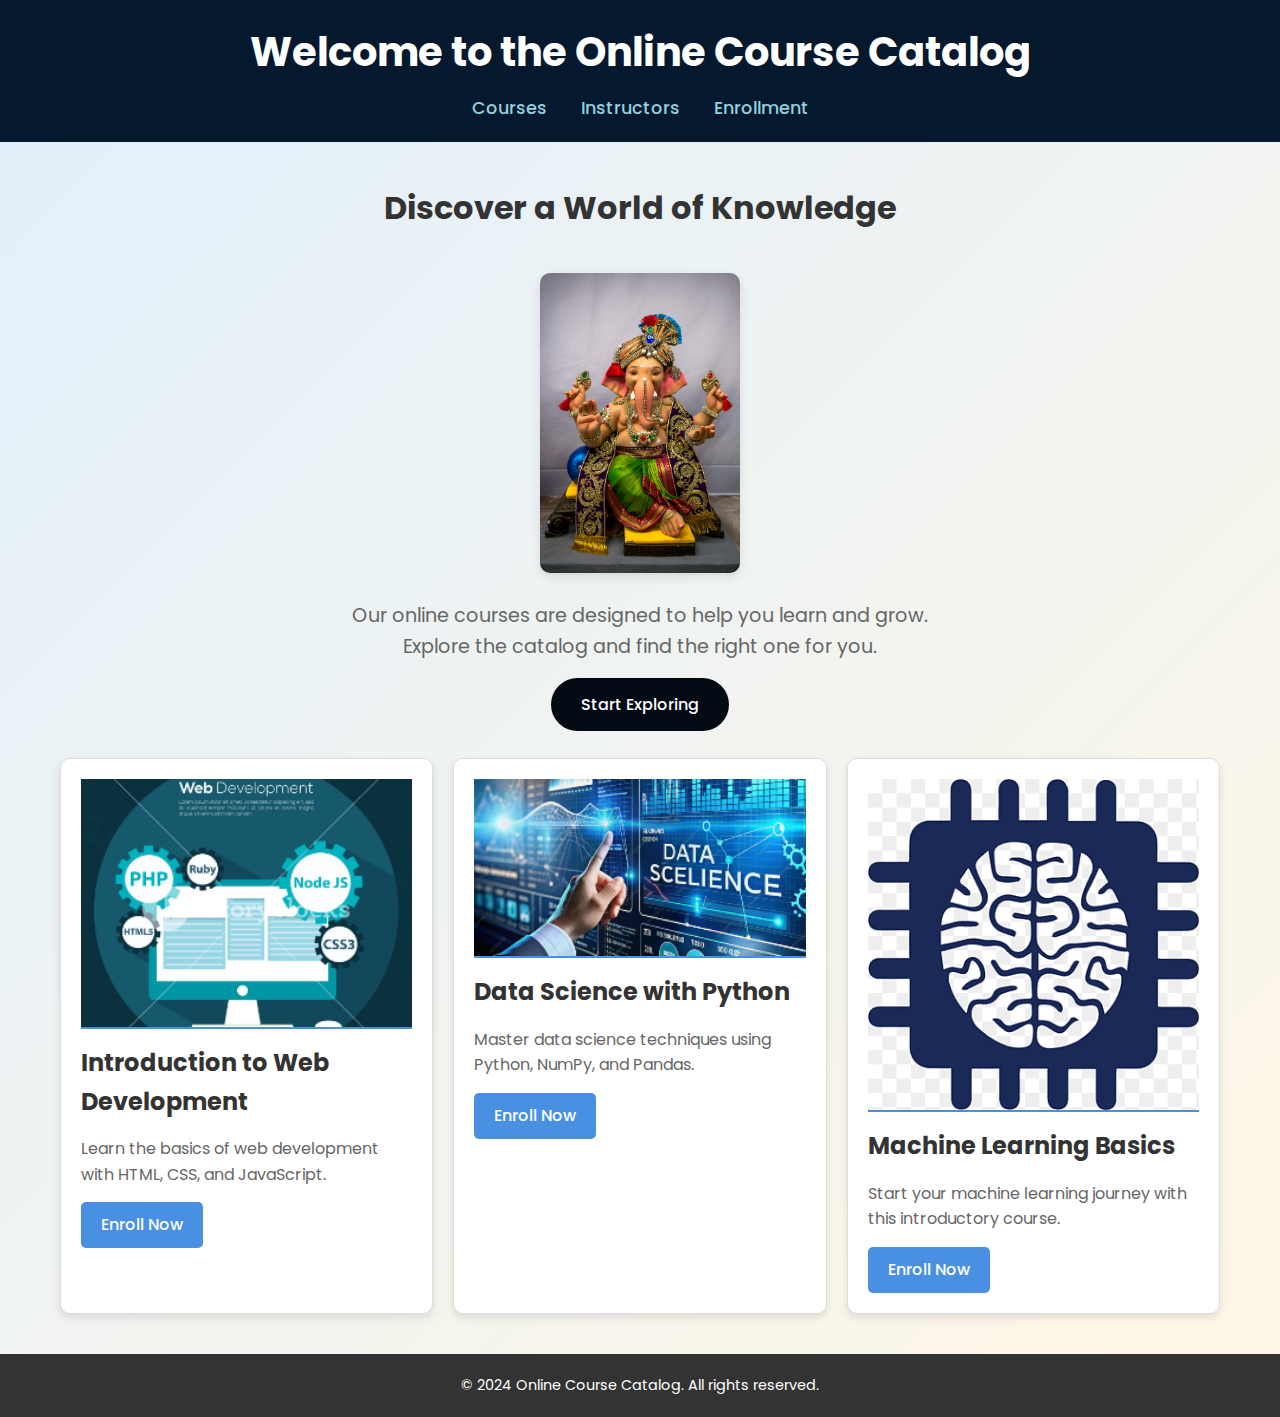
<file: src/main/webapp/index.html>
<!DOCTYPE html>
<html lang="en">
<head>
    <meta charset="UTF-8">
    <meta name="viewport" content="width=device-width, initial-scale=1.0">
    <title>Online Course Catalog</title>
    <link rel="stylesheet" href="styles.css">
    <link href="https://fonts.googleapis.com/css2?family=Poppins:wght@300;500;700&display=swap" rel="stylesheet">
</head>
<body>
    <header class="header">
        <div class="container">
            <h1>Welcome to the Online Course Catalog</h1>
            <nav class="nav">
                <a href="courses.html" class="nav-link">Courses</a>
                <a href="instructors.html" class="nav-link">Instructors</a>
                <a href="enrollment.html" class="nav-link">Enrollment</a>
            </nav>
        </div>
    </header>

    <main class="main-content">
        <section class="intro">
            <h2>Discover a World of Knowledge</h2>
            <img src="ganesh image.jpg" class="logo" alt="Ganesh Logo">
            <p>Our online courses are designed to help you learn and grow. Explore the catalog and find the right one for you.</p>
            <a href="courses.html" class="button">Start Exploring</a>
        </section>

        <!-- New Course Cards Section -->
        <section class="course-section">
            <div class="course-card">
                <img src="course1.jpg" alt="Course 1">
                <h3>Introduction to Web Development</h3>
                <p>Learn the basics of web development with HTML, CSS, and JavaScript.</p>
                <a href="course-details.html">Enroll Now</a>
            </div>
            <div class="course-card">
                <img src="course2.jpg" alt="Course 2">
                <h3>Data Science with Python</h3>
                <p>Master data science techniques using Python, NumPy, and Pandas.</p>
                <a href="course-details.html">Enroll Now</a>
            </div>
            <div class="course-card">
                <img src="course3.png" style="size:0cap;" alt="Course 3">
                <h3>Machine Learning Basics</h3>
                <p>Start your machine learning journey with this introductory course.</p>
                <a href="course-details.html">Enroll Now</a>
            </div>
        </section>
    </main>

    <footer class="footer">
        <p>&copy; 2024 Online Course Catalog. All rights reserved.</p>
    </footer>
</body>
</html>
</file>
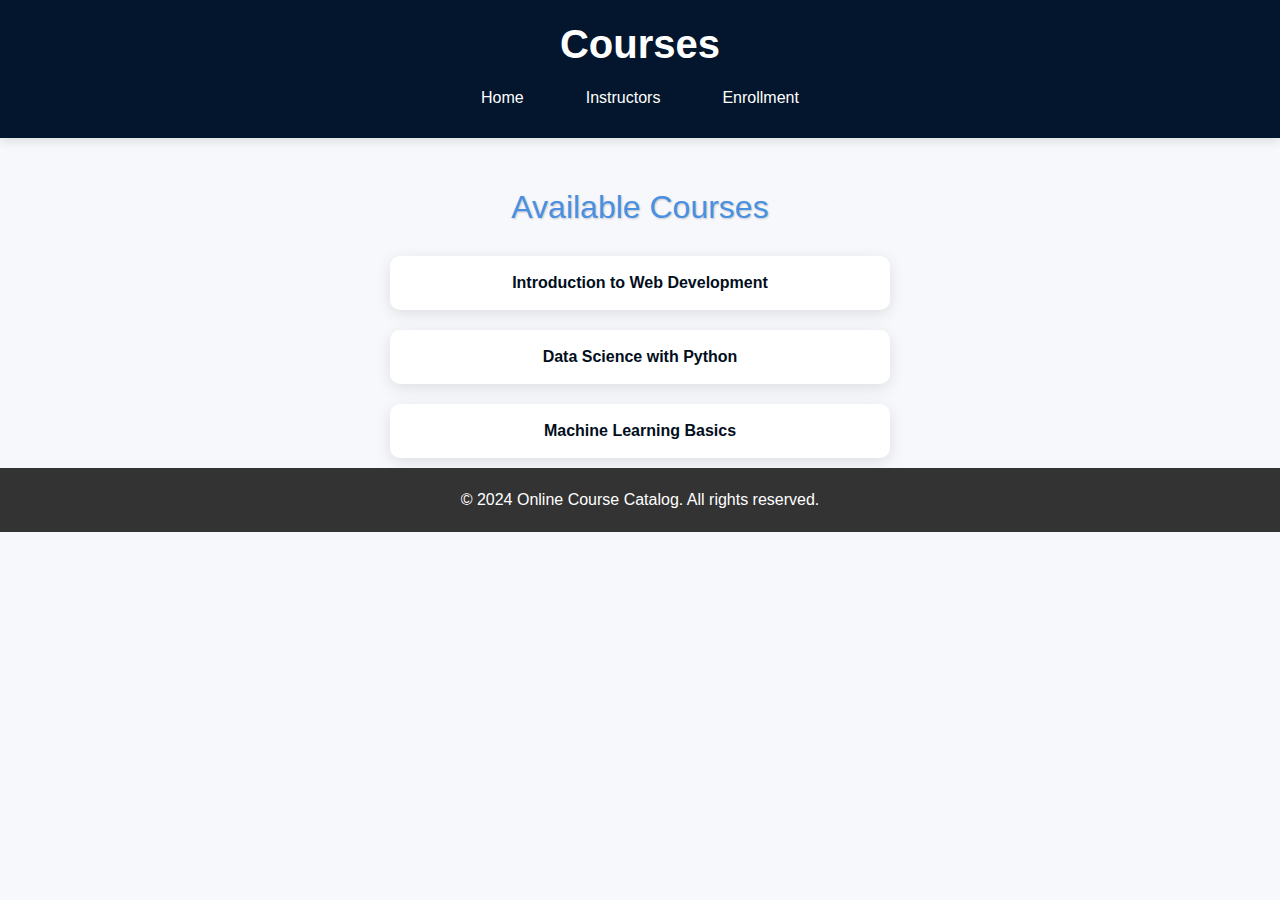
<file: src/main/webapp/course-details.html>
<!DOCTYPE html>
<html lang="en">

<head>
    <meta charset="UTF-8">
    <meta name="viewport" content="width=device-width, initial-scale=1.0">
    <title>Courses - Online Course Catalog</title>
    <!-- Bootstrap CSS -->
    <link href="https://cdn.jsdelivr.net/npm/bootstrap@5.3.0-alpha1/dist/css/bootstrap.min.css" rel="stylesheet">
    <style>
        body {
            font-family: 'Poppins', sans-serif;
            background-color: #f7f8fc;
            color: #333;
            padding-bottom: 60px; /* Prevent footer overlap */
        }

        header {
            background-color: #03162d;
            padding: 20px 0;
            box-shadow: 0 4px 10px rgba(0, 0, 0, 0.1);
        }

        header h1 {
            font-weight: 700;
            text-align: center; /* Center align header title */
            margin: 0;
            font-size: 2.5rem; /* Increased font size */
        }

        .nav {
            justify-content: center; /* Center align navigation */
            margin-top: 10px;
        }

        .nav-link {
            font-weight: 500;
            color: white;
            margin: 0 15px;
            transition: color 0.3s ease, transform 0.3s ease; /* Added transform effect */
        }

        .nav-link:hover {
            color: #ffd700;
            transform: scale(1.05); /* Slightly scale on hover */
        }

        main {
            margin-top: 50px;
        }

        h2 {
            font-size: 2rem;
            margin-bottom: 20px;
            text-align: center; /* Center align heading */
            color: #4A90E2; /* Heading color */
            text-shadow: 1px 1px 2px rgba(0, 0, 0, 0.2); /* Soft shadow effect */
        }

        .course-list {
            list-style-type: none;
            padding: 0;
            margin: 0;
            display: flex;
            flex-direction: column; /* Stack courses vertically */
            align-items: center; /* Center align items */
        }

        .course-item {
            background: white;
            border-radius: 10px;
            box-shadow: 0 4px 15px rgba(0, 0, 0, 0.1);
            padding: 15px;
            margin: 10px 0;
            width: 90%; /* Full width on smaller screens */
            max-width: 500px; /* Max width for larger screens */
            transition: transform 0.3s, box-shadow 0.3s; /* Smooth transition for hover effects */
            text-align: center; /* Center align text */
        }

        .course-item a {
            text-decoration: none;
            color: #020e1c; /* Link color */
            font-weight: bold; /* Bold link text */
            transition: color 0.3s ease; /* Transition effect */
        }

        .course-item a:hover {
            color: #ff6347; /* Change color on hover */
        }

        footer {
            background-color: #333;
            color: white;
            padding: 20px 0;
            position: relative;
            bottom: 0;
            width: 100%;
            margin-top: 0px; /* Space above footer */
        }

        footer p {
            margin: 0;
            text-align: center; /* Center align footer text */
        }

        @media (max-width: 768px) {
            header h1 {
                font-size: 2rem; /* Smaller title on mobile */
            }

            h2 {
                font-size: 1.5rem; /* Smaller heading on mobile */
            }
        }
    </style>
</head>

<body>
    <header>
        <h1 class="text-white">Courses</h1>
        <nav class="nav">
            <a href="index.html" class="nav-link">Home</a>
            <a href="instructors.html" class="nav-link">Instructors</a>
            <a href="enrollment.html" class="nav-link">Enrollment</a>
        </nav>
    </header>

    <main class="container">
        <section>
            <h2>Available Courses</h2>
            <ul class="course-list">
                <li class="course-item">
                    <a href="course-details.html">Introduction to Web Development</a>
                </li>
                <li class="course-item">
                    <a href="course-details.html">Data Science with Python</a>
                </li>
                <li class="course-item">
                    <a href="course-details.html">Machine Learning Basics</a>
                </li>
            </ul>
        </section>
    </main>

    <footer>
        <div class="container">
            <p>&copy; 2024 Online Course Catalog. All rights reserved.</p>
        </div>
    </footer>

    <!-- Bootstrap JS and dependencies -->
    <script src="https://cdn.jsdelivr.net/npm/bootstrap@5.3.0-alpha1/dist/js/bootstrap.bundle.min.js"></script>
</body>

</html>
</file>
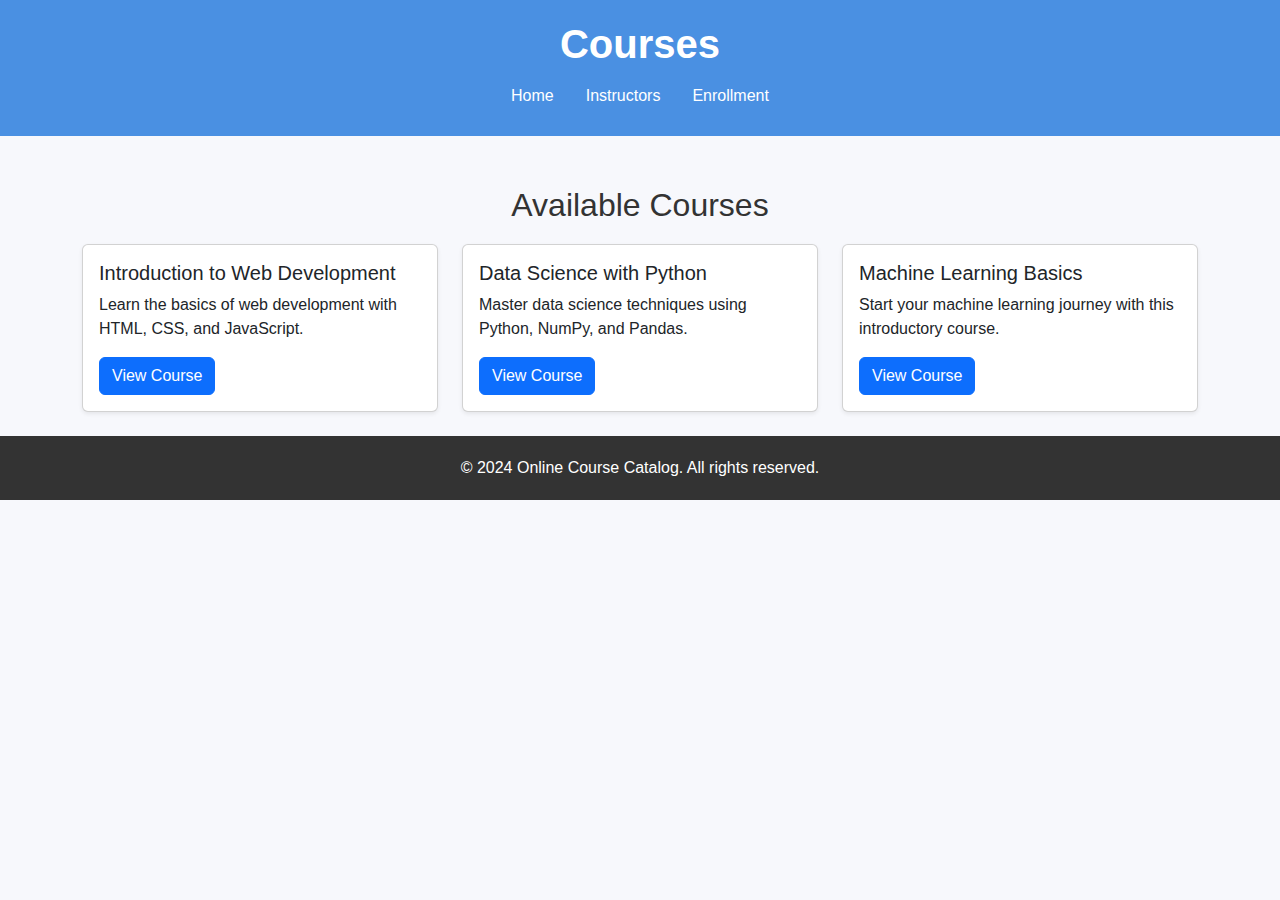
<file: src/main/webapp/courses.html>
<!DOCTYPE html>
<html lang="en">

<head>
    <meta charset="UTF-8">
    <meta name="viewport" content="width=device-width, initial-scale=1.0">
    <title>Courses - Online Course Catalog</title>
    <!-- Bootstrap CSS -->
    <link href="https://cdn.jsdelivr.net/npm/bootstrap@5.3.0-alpha1/dist/css/bootstrap.min.css" rel="stylesheet">
    <style>
        body {
            font-family: 'Poppins', sans-serif;
            background-color: #f7f8fc;
            color: #333;
            padding-bottom: 60px; /* Prevent footer overlap */
        }

        header {
            background-color: #4A90E2;
            padding: 20px 0;
        }

        header h1 {
            font-weight: 700;
        }

        .nav-link {
            font-weight: 500;
            transition: color 0.3s ease;
        }

        .nav-link:hover {
            color: #ffd700;
        }

        main {
            margin-top: 50px;
        }

        h2 {
            font-size: 2rem;
            margin-bottom: 20px;
            text-align: center; /* Center align heading */
        }

        .card {
            transition: transform 0.3s ease;
        }

        .card:hover {
            transform: scale(1.05);
        }

        footer {
            background-color: #333;
            color: white;
            padding: 20px 0;
            position: relative;
            bottom: 0;
            width: 100%;
        }

        footer p {
            margin: 0;
            text-align: center; /* Center align footer text */
        }
    </style>
</head>

<body>
    <header class="text-white">
        <div class="container">
            <h1 class="text-center">Courses</h1>
            <nav class="nav justify-content-center">
                <a href="index.html" class="nav-link text-white">Home</a>
                <a href="instructors.html" class="nav-link text-white">Instructors</a>
                <a href="enrollment.html" class="nav-link text-white">Enrollment</a>
            </nav>
        </div>
    </header>

    <main class="container">
        <section>
            <h2>Available Courses</h2>
            <div class="row">
                <!-- Course 1 -->
                <div class="col-md-4 mb-4">
                    <div class="card shadow-sm">
                        <div class="card-body">
                            <h5 class="card-title">Introduction to Web Development</h5>
                            <p class="card-text">Learn the basics of web development with HTML, CSS, and JavaScript.</p>
                            <a href="course-details.html" class="btn btn-primary">View Course</a>
                        </div>
                    </div>
                </div>
                <!-- Course 2 -->
                <div class="col-md-4 mb-4">
                    <div class="card shadow-sm">
                        <div class="card-body">
                            <h5 class="card-title">Data Science with Python</h5>
                            <p class="card-text">Master data science techniques using Python, NumPy, and Pandas.</p>
                            <a href="course-details.html" class="btn btn-primary">View Course</a>
                        </div>
                    </div>
                </div>
                <!-- Course 3 -->
                <div class="col-md-4 mb-4">
                    <div class="card shadow-sm">
                        <div class="card-body">
                            <h5 class="card-title">Machine Learning Basics</h5>
                            <p class="card-text">Start your machine learning journey with this introductory course.</p>
                            <a href="course-details.html" class="btn btn-primary">View Course</a>
                        </div>
                    </div>
                </div>
            </div>
        </section>
    </main>

    <footer>
        <div class="container">
            <p>&copy; 2024 Online Course Catalog. All rights reserved.</p>
        </div>
    </footer>

    <!-- Bootstrap JS and dependencies -->
    <script src="https://cdn.jsdelivr.net/npm/bootstrap@5.3.0-alpha1/dist/js/bootstrap.bundle.min.js"></script>
</body>

</html>
</file>
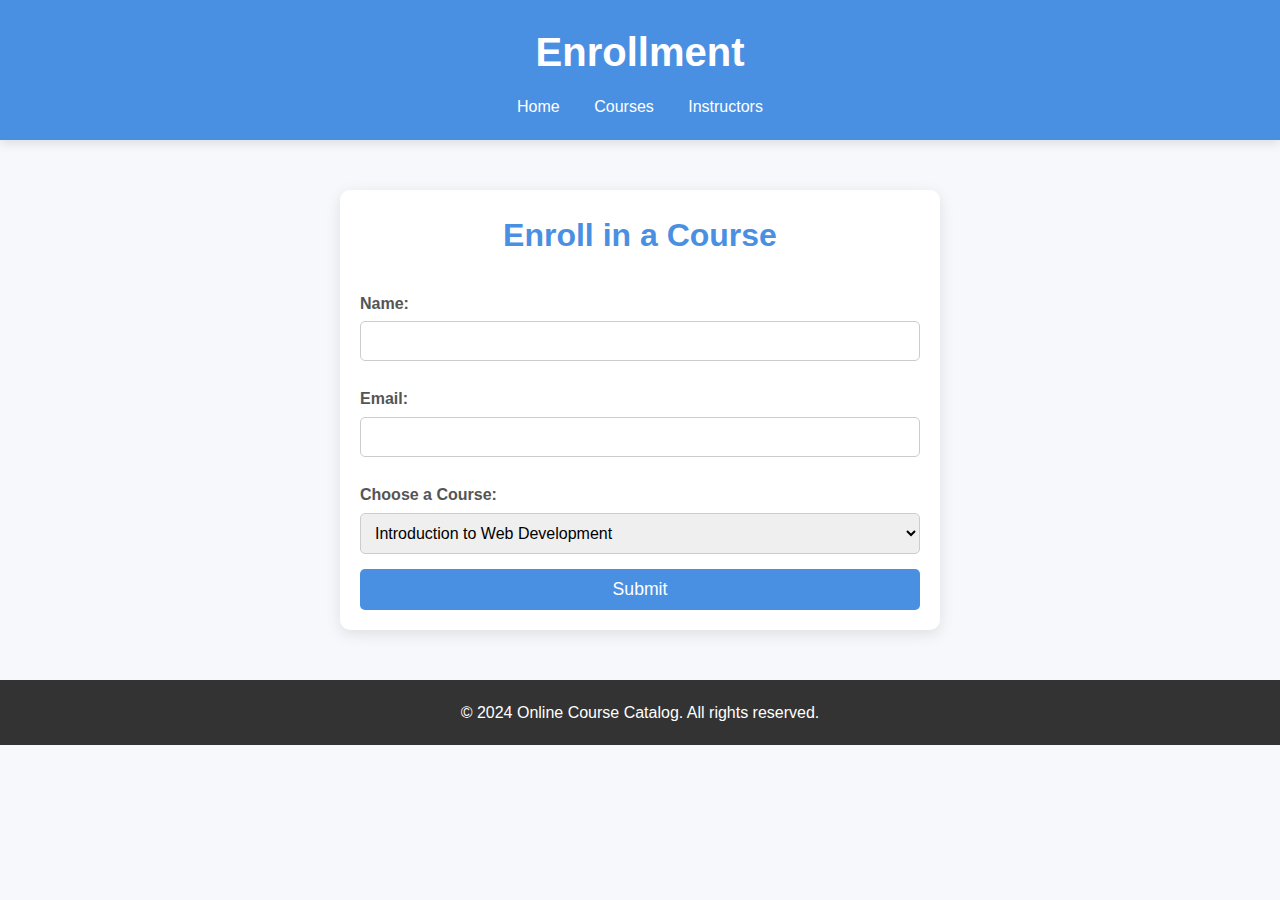
<file: src/main/webapp/enrollment.html>
<!DOCTYPE html>
<html lang="en">

<head>
    <meta charset="UTF-8">
    <meta name="viewport" content="width=device-width, initial-scale=1.0">
    <title>Enrollment - Online Course Catalog</title>
    <link rel="stylesheet" href="styles25.css">
    <style>
        body {
            font-family: 'Poppins', sans-serif;
            background-color: #f7f8fc;
            color: #333;
            padding: 0;
            margin: 0;
        }

        header {
            background-color: #4A90E2;
            padding: 20px 0;
            box-shadow: 0 4px 10px rgba(0, 0, 0, 0.1);
        }

        header h1 {
            font-weight: 700;
            text-align: center;
            margin: 0;
            font-size: 2.5rem;
            color: white;
        }

        nav {
            text-align: center;
            margin-top: 10px;
        }

        nav a {
            color: white;
            text-decoration: none;
            margin: 0 15px;
            font-weight: 500;
            transition: color 0.3s;
        }

        nav a:hover {
            color: #ffd700;
        }

        main {
            margin: 50px auto;
            padding: 20px;
            max-width: 600px;
            background-color: white;
            border-radius: 10px;
            box-shadow: 0 4px 15px rgba(0, 0, 0, 0.1);
        }

        h2 {
            font-size: 2rem;
            margin-bottom: 20px;
            text-align: center;
            color: #4A90E2;
        }

        label {
            display: block;
            margin: 10px 0 5px;
        }

        input[type="text"],
        input[type="email"],
        select {
            width: 100%;
            padding: 10px;
            margin-bottom: 15px;
            border: 1px solid #ccc;
            border-radius: 5px;
            font-size: 1rem;
        }

        input[type="submit"] {
            background-color: #4A90E2;
            color: white;
            border: none;
            padding: 10px;
            border-radius: 5px;
            cursor: pointer;
            font-size: 1.1rem;
            transition: background-color 0.3s;
            width: 100%;
        }

        input[type="submit"]:hover {
            background-color: #3e80c3; /* Darker shade on hover */
        }

        footer {
            background-color: #333;
            color: white;
            padding: 20px 0;
            text-align: center;
            margin-top: 40px;
        }

        footer p {
            margin: 0;
        }

        /* Modal Styles */
        .modal {
            display: none;
            position: fixed;
            z-index: 1;
            left: 0;
            top: 0;
            width: 100%;
            height: 100%;
            overflow: auto;
            background-color: rgba(0, 0, 0, 0.5);
            justify-content: center;
            align-items: center;
        }

        .modal-content {
            background-color: #fff;
            border-radius: 10px;
            padding: 20px;
            box-shadow: 0 4px 10px rgba(0, 0, 0, 0.3);
            max-width: 400px;
            margin: auto;
            text-align: center;
        }

        .modal-header {
            font-size: 1.5rem;
            margin-bottom: 10px;
            color: #4A90E2;
        }

        .modal-body {
            margin-bottom: 20px;
        }

        .modal-footer {
            text-align: right;
        }

        .close {
            background-color: #4A90E2;
            color: white;
            border: none;
            padding: 10px;
            border-radius: 5px;
            cursor: pointer;
            transition: background-color 0.3s;
        }

        .close:hover {
            background-color: #3e80c3; /* Darker shade on hover */
        }
    </style>
</head>

<body>
    <header>
        <h1>Enrollment</h1>
        <nav>
            <a href="index.html">Home</a>
            <a href="courses.html">Courses</a>
            <a href="instructors.html">Instructors</a>
        </nav>
    </header>
    <main>
        <section>
            <h2>Enroll in a Course</h2>
            <form onsubmit="return showSuccessMessage();">
                <label for="name">Name:</label>
                <input type="text" id="name" name="name" required>

                <label for="email">Email:</label>
                <input type="email" id="email" name="email" required>

                <label for="course">Choose a Course:</label>
                <select id="course" name="course" required>
                    <option value="web-dev">Introduction to Web Development</option>
                    <option value="data-science">Data Science with Python</option>
                    <option value="ml-basics">Machine Learning Basics</option>
                </select>

                <input type="submit" value="Submit">
            </form>
        </section>
    </main>
    <footer>
        <p>&copy; 2024 Online Course Catalog. All rights reserved.</p>
    </footer>

    <!-- Modal for success message -->
    <div id="successModal" class="modal">
        <div class="modal-content">
            <div class="modal-header">Enrollment Successful!</div>
            <div class="modal-body">Thank you for joining us! You have successfully enrolled in the course.</div>
            <div class="modal-footer">
                <button class="close" onclick="closeModal()">Close</button>
            </div>
        </div>
    </div>

    <script>
        function showSuccessMessage() {
            // Show the modal
            document.getElementById('successModal').style.display = 'flex';
            // Reset the form
            document.querySelector('form').reset();
            return false; // Prevent the default form submission
        }

        function closeModal() {
            document.getElementById('successModal').style.display = 'none';
            // Redirect to the success page (optional)
            window.location.href = "index.html"; // Uncomment this line if you want to redirect after closing the modal
        }

        // Close the modal when clicking anywhere outside of it
        window.onclick = function(event) {
            const modal = document.getElementById('successModal');
            if (event.target === modal) {
                closeModal();
            }
        }
    </script>
</body>

</html>
</file>
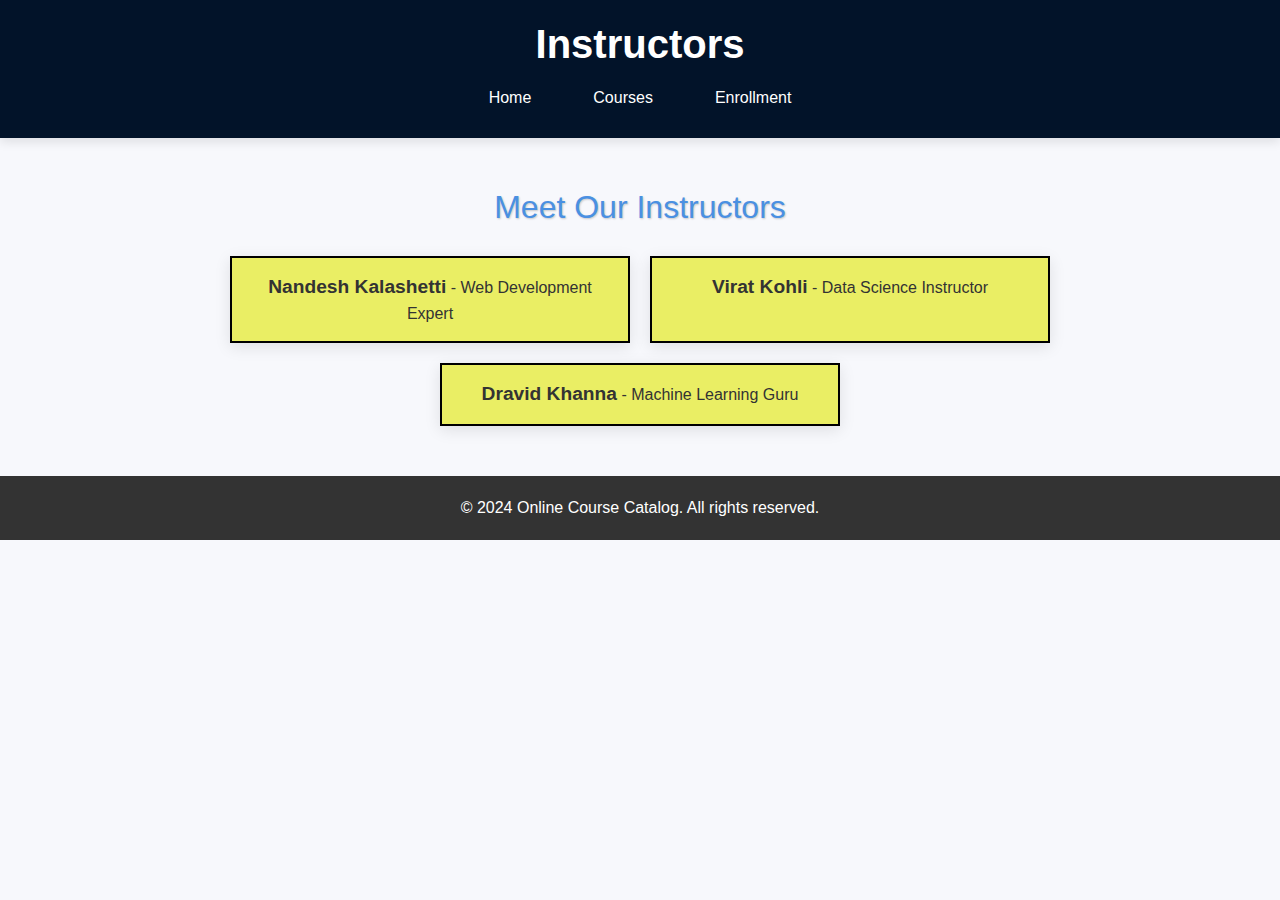
<file: src/main/webapp/instructors.html>
<!DOCTYPE html>
<html lang="en">

<head>
    <meta charset="UTF-8">
    <meta name="viewport" content="width=device-width, initial-scale=1.0">
    <title>Instructors - Online Course Catalog</title>
    <!-- Bootstrap CSS -->
    <link href="https://cdn.jsdelivr.net/npm/bootstrap@5.3.0-alpha1/dist/css/bootstrap.min.css" rel="stylesheet">
    <style>
        body {
            font-family: 'Poppins', sans-serif;
            background-color: #f7f8fc;
            color: #333;
            padding-bottom: 60px; /* Prevent footer overlap */
        }

        header {
            background-color: #021329;
            padding: 20px 0;
            box-shadow: 0 4px 10px rgba(0, 0, 0, 0.1);
        }

        header h1 {
            font-weight: 700;
            text-align: center; /* Center align header title */
            margin: 0;
            font-size: 2.5rem; /* Increased font size */
        }

        .nav {
            justify-content: center; /* Center align navigation */
            margin-top: 10px;
        }

        .nav-link {
            font-weight: 500;
            color: white;
            margin: 0 15px;
            transition: color 0.3s ease, transform 0.3s ease; /* Added transform effect */
        }

        .nav-link:hover {
            color: #ffd700;
            transform: scale(1.05); /* Slightly scale on hover */
        }

        main {
            margin-top: 50px;
        }

        h2 {
            font-size: 2rem;
            margin-bottom: 20px;
            text-align: center; /* Center align heading */
            color: #4A90E2; /* Heading color */
            text-shadow: 1px 1px 2px rgba(0, 0, 0, 0.2); /* Soft shadow effect */
        }

        .instructor-list {
            list-style-type: none;
            padding: 0;
            margin: 0;
            display: flex;
            flex-wrap: wrap; /* Allows items to wrap */
            justify-content: center; /* Center align instructor list */
        }

        .instructor-item {
            background: rgb(234, 238, 100);
            border: 2px solid black;
            box-shadow: 0 4px 15px rgba(0, 0, 0, 0.1);
            padding: 15px;
            margin: 10px;
            width: 90%; /* Full width on smaller screens */
            max-width: 400px; /* Max width for larger screens */
            transition: transform 0.3s, box-shadow 0.3s; /* Smooth transition for hover effects */
            text-align: center; /* Center align text */
        }

        .instructor-item:hover {
            transform: translateY(-5px); /* Lift effect on hover */
            box-shadow: 0 6px 20px rgba(0, 0, 0, 0.2); /* Enhanced shadow on hover */
        }

        .instructor-name {
            font-weight: bold; /* Bold instructor name */
            color: #333; /* Darker color for contrast */
            font-size: 1.2rem; /* Larger font size for names */
        }

        footer {
            background-color: #333;
            color: white;
            padding: 20px 0;
            position: relative;
            bottom: 0;
            width: 100%;
            margin-top: 40px; /* Space above footer */
        }

        footer p {
            margin: 0;
            text-align: center; /* Center align footer text */
        }

        @media (max-width: 768px) {
            header h1 {
                font-size: 2rem; /* Smaller title on mobile */
            }

            h2 {
                font-size: 1.5rem; /* Smaller heading on mobile */
            }
        }
    </style>
</head>

<body>
    <header>
        <h1 class="text-white">Instructors</h1>
        <nav class="nav">
            <a href="index.html" class="nav-link">Home</a>
            <a href="courses.html" class="nav-link">Courses</a>
            <a href="enrollment.html" class="nav-link">Enrollment</a>
        </nav>
    </header>

    <main class="container">
        <section>
            <h2>Meet Our Instructors</h2>
            <ul class="instructor-list">
                <li class="instructor-item">
                    <span class="instructor-name">Nandesh Kalashetti</span> - Web Development Expert
                </li>
                <li class="instructor-item">
                    <span class="instructor-name">Virat Kohli</span> - Data Science Instructor
                </li>
                <li class="instructor-item">
                    <span class="instructor-name">Dravid Khanna</span> - Machine Learning Guru
                </li>
            </ul>
        </section>
    </main>

    <footer>
        <div class="container">
            <p>&copy; 2024 Online Course Catalog. All rights reserved.</p>
        </div>
    </footer>

    <!-- Bootstrap JS and dependencies -->
    <script src="https://cdn.jsdelivr.net/npm/bootstrap@5.3.0-alpha1/dist/js/bootstrap.bundle.min.js"></script>
</body>

</html>
</file>
<file: src/main/webapp/styles.css>
/* General Reset */
* {
    margin: 0;
    padding: 0;
    box-sizing: border-box;
}

body {
    font-family: 'Poppins', sans-serif;
    color: #333;
    background-color: #d5d8e1;
    line-height: 1.6;
    display: flex;
    flex-direction: column;
    min-height: 100vh;
}

/* Header */
.header {
    background-color: #04182e;
    padding: 20px 0;
    color: white;
    text-align: center;
    position: relative;
    z-index: 10;
}

.header h1 {
    font-weight: 700;
    font-size: 2.5rem;
    margin-bottom: 10px;
}

.nav {
    margin-top: 10px;
}

.nav-link {
    color: rgb(147, 209, 221);
    text-decoration: none;
    margin: 0 15px;
    font-weight: 500;
    font-size: 1.1rem;
    transition: color 0.3s ease;
}

.nav-link:hover {
    color: #ffd700;
}

/* Main Content */
.main-content {
    display: flex;
    justify-content: center;
    align-items: center;
    flex-direction: column;
    padding: 40px 20px;
    text-align: center;
    background: linear-gradient(135deg, #e2f0fb 0%, #fff7e6 100%);
    flex-grow: 1;
}

.intro h2 {
    font-size: 2rem;
    margin-bottom: 20px;
    color: #333;
}

.intro p {
    font-size: 1.2rem;
    margin-bottom: 30px;
    max-width: 600px;
    color: #666;
}

.button {
    padding: 15px 30px;
    background-color: #020a14;
    color: white;
    text-decoration: none;
    font-size: 1rem;
    font-weight: 500;
    border-radius: 30px;
    transition: background-color 0.3s ease;
}

.button:hover {
    background-color: #4402df;
}

/* Logo Styling */
.logo {
    width: 200px;
    height: auto;
    margin: 20px 0;
    border-radius: 10px;
    box-shadow: 0px 4px 10px rgba(0, 0, 0, 0.1);
}

/* Course Cards Section */
.course-section {
    display: grid;
    grid-template-columns: repeat(auto-fit, minmax(280px, 1fr));
    gap: 20px;
    margin-top: 40px;
    padding: 0 20px;
    max-width: 1200px;
    width: 100%;
}

.course-card {
    background-color: #fff;
    border: 1px solid #ddd;
    border-radius: 10px;
    overflow: hidden;
    box-shadow: 0 4px 8px rgba(0, 0, 0, 0.1);
    text-align: left;
    padding: 20px;
    transition: transform 0.3s ease, box-shadow 0.3s ease;
}

.course-card:hover {
    transform: translateY(-10px);
    box-shadow: 0 8px 20px rgba(0, 0, 0, 0.2);
}

.course-card img {
    width: 100%;
    height: auto;
    display: block;
    border-bottom: 2px solid #4A90E2;
}

.course-card h3 {
    font-size: 1.5rem;
    margin: 15px 0;
    color: #333;
}

.course-card p {
    font-size: 1rem;
    color: #666;
    margin-bottom: 15px;
}

.course-card a {
    text-decoration: none;
    color: white;
    background-color: #4A90E2;
    padding: 10px 20px;
    border-radius: 5px;
    font-weight: 500;
    display: inline-block;
    transition: background-color 0.3s ease;
}

.course-card a:hover {
    background-color: #357ABD;
}

/* Footer */
.footer {
    background-color: #333;
    color: white;
    padding: 20px 0;
    text-align: center;
    font-size: 0.9rem;
}

.footer p {
    margin: 0;
}

/* Responsive adjustments */
@media (max-width: 768px) {
    .header h1 {
        font-size: 2rem;
    }

    .course-section {
        grid-template-columns: 1fr;
    }

    .main-content {
        padding: 20px;
    }

    .intro h2 {
        font-size: 1.75rem;
    }
}
</file>
<file: src/main/webapp/styles25.css>
/* Reset some default styling */
* {
    margin: 0;
    padding: 0;
    box-sizing: border-box;
}

body {
    font-family: 'Arial', sans-serif;
    background-color: #e9f5ff; /* Light blue background */
    color: #333;
    line-height: 1.6;
}

header {
    background-color: #007BFF; /* Blue header */
    color: white;
    padding: 15px 0;
    text-align: center;
}

header h1 {
    margin-bottom: 10px;
}

nav {
    margin-top: 10px;
}

nav a {
    color: white;
    text-decoration: none;
    margin: 0 15px;
    font-weight: bold;
}

nav a:hover {
    text-decoration: underline;
}

main {
    padding: 30px;
    max-width: 600px;
    margin: 20px auto;
    background-color: white;
    border-radius: 10px;
    box-shadow: 0 4px 15px rgba(0, 0, 0, 0.2);
}

h2 {
    color: #333;
    margin-bottom: 20px;
    text-align: center;
}

form {
    display: flex;
    flex-direction: column;
}

label {
    margin-bottom: 5px;
    font-weight: bold;
    color: #555;
}

input[type="text"],
input[type="email"],
select {
    padding: 10px;
    margin-bottom: 20px;
    border: 1px solid #ddd;
    border-radius: 5px;
    font-size: 16px;
    transition: border-color 0.3s;
}

input[type="text"]:focus,
input[type="email"]:focus,
select:focus {
    border-color: #007BFF; /* Highlight border color on focus */
}

input[type="submit"] {
    background-color: #007BFF; /* Blue button */
    color: white;
    border: none;
    padding: 12px;
    border-radius: 5px;
    cursor: pointer;
    font-size: 18px;
    transition: background-color 0.3s ease;
}

input[type="submit"]:hover {
    background-color: #0056b3; /* Darker blue on hover */
}

/* Responsive design */
@media (max-width: 768px) {
    main {
        padding: 20px;
    }

    header h1 {
        font-size: 24px;
    }

    nav a {
        margin: 0 10px;
        font-size: 14px;
    }

    input[type="text"],
    input[type="email"],
    select {
        font-size: 14px;
    }

    input[type="submit"] {
        font-size: 16px;
    }
}
</file>
